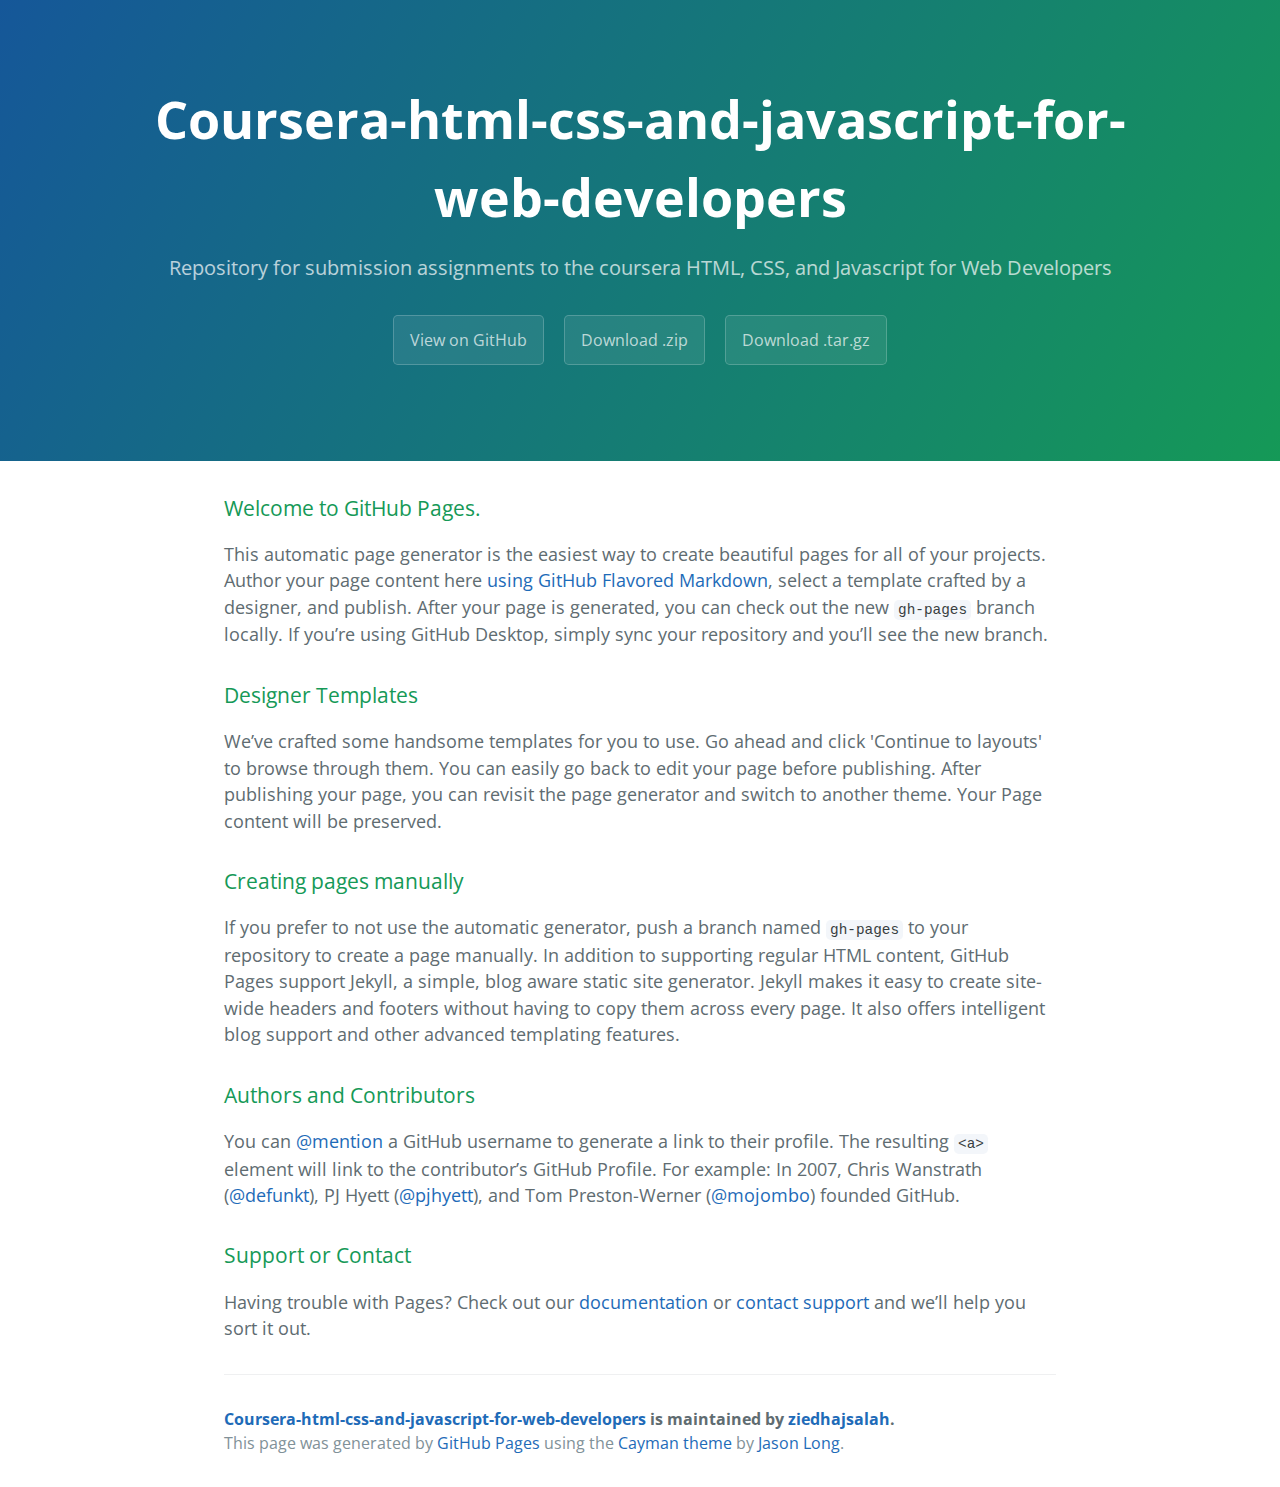
<file: index.html>
<!DOCTYPE html>
<html lang="en-us">
  <head>
    <meta charset="UTF-8">
    <title>Coursera-html-css-and-javascript-for-web-developers by ziedhajsalah</title>
    <meta name="viewport" content="width=device-width, initial-scale=1">
    <link rel="stylesheet" type="text/css" href="stylesheets/normalize.css" media="screen">
    <link href='https://fonts.googleapis.com/css?family=Open+Sans:400,700' rel='stylesheet' type='text/css'>
    <link rel="stylesheet" type="text/css" href="stylesheets/stylesheet.css" media="screen">
    <link rel="stylesheet" type="text/css" href="stylesheets/github-light.css" media="screen">
  </head>
  <body>
    <section class="page-header">
      <h1 class="project-name">Coursera-html-css-and-javascript-for-web-developers</h1>
      <h2 class="project-tagline">Repository for submission assignments to the coursera HTML, CSS, and Javascript for Web Developers</h2>
      <a href="https://github.com/ziedhajsalah/Coursera-HTML-CSS-and-Javascript-for-Web-Developers" class="btn">View on GitHub</a>
      <a href="https://github.com/ziedhajsalah/Coursera-HTML-CSS-and-Javascript-for-Web-Developers/zipball/master" class="btn">Download .zip</a>
      <a href="https://github.com/ziedhajsalah/Coursera-HTML-CSS-and-Javascript-for-Web-Developers/tarball/master" class="btn">Download .tar.gz</a>
    </section>

    <section class="main-content">
      <h3>
<a id="welcome-to-github-pages" class="anchor" href="#welcome-to-github-pages" aria-hidden="true"><span aria-hidden="true" class="octicon octicon-link"></span></a>Welcome to GitHub Pages.</h3>

<p>This automatic page generator is the easiest way to create beautiful pages for all of your projects. Author your page content here <a href="https://guides.github.com/features/mastering-markdown/">using GitHub Flavored Markdown</a>, select a template crafted by a designer, and publish. After your page is generated, you can check out the new <code>gh-pages</code> branch locally. If you’re using GitHub Desktop, simply sync your repository and you’ll see the new branch.</p>

<h3>
<a id="designer-templates" class="anchor" href="#designer-templates" aria-hidden="true"><span aria-hidden="true" class="octicon octicon-link"></span></a>Designer Templates</h3>

<p>We’ve crafted some handsome templates for you to use. Go ahead and click 'Continue to layouts' to browse through them. You can easily go back to edit your page before publishing. After publishing your page, you can revisit the page generator and switch to another theme. Your Page content will be preserved.</p>

<h3>
<a id="creating-pages-manually" class="anchor" href="#creating-pages-manually" aria-hidden="true"><span aria-hidden="true" class="octicon octicon-link"></span></a>Creating pages manually</h3>

<p>If you prefer to not use the automatic generator, push a branch named <code>gh-pages</code> to your repository to create a page manually. In addition to supporting regular HTML content, GitHub Pages support Jekyll, a simple, blog aware static site generator. Jekyll makes it easy to create site-wide headers and footers without having to copy them across every page. It also offers intelligent blog support and other advanced templating features.</p>

<h3>
<a id="authors-and-contributors" class="anchor" href="#authors-and-contributors" aria-hidden="true"><span aria-hidden="true" class="octicon octicon-link"></span></a>Authors and Contributors</h3>

<p>You can <a href="https://help.github.com/articles/basic-writing-and-formatting-syntax/#mentioning-users-and-teams" class="user-mention">@mention</a> a GitHub username to generate a link to their profile. The resulting <code>&lt;a&gt;</code> element will link to the contributor’s GitHub Profile. For example: In 2007, Chris Wanstrath (<a href="https://github.com/defunkt" class="user-mention">@defunkt</a>), PJ Hyett (<a href="https://github.com/pjhyett" class="user-mention">@pjhyett</a>), and Tom Preston-Werner (<a href="https://github.com/mojombo" class="user-mention">@mojombo</a>) founded GitHub.</p>

<h3>
<a id="support-or-contact" class="anchor" href="#support-or-contact" aria-hidden="true"><span aria-hidden="true" class="octicon octicon-link"></span></a>Support or Contact</h3>

<p>Having trouble with Pages? Check out our <a href="https://help.github.com/pages">documentation</a> or <a href="https://github.com/contact">contact support</a> and we’ll help you sort it out.</p>

      <footer class="site-footer">
        <span class="site-footer-owner"><a href="https://github.com/ziedhajsalah/Coursera-HTML-CSS-and-Javascript-for-Web-Developers">Coursera-html-css-and-javascript-for-web-developers</a> is maintained by <a href="https://github.com/ziedhajsalah">ziedhajsalah</a>.</span>

        <span class="site-footer-credits">This page was generated by <a href="https://pages.github.com">GitHub Pages</a> using the <a href="https://github.com/jasonlong/cayman-theme">Cayman theme</a> by <a href="https://twitter.com/jasonlong">Jason Long</a>.</span>
      </footer>

    </section>

  
  </body>
</html>
</file>
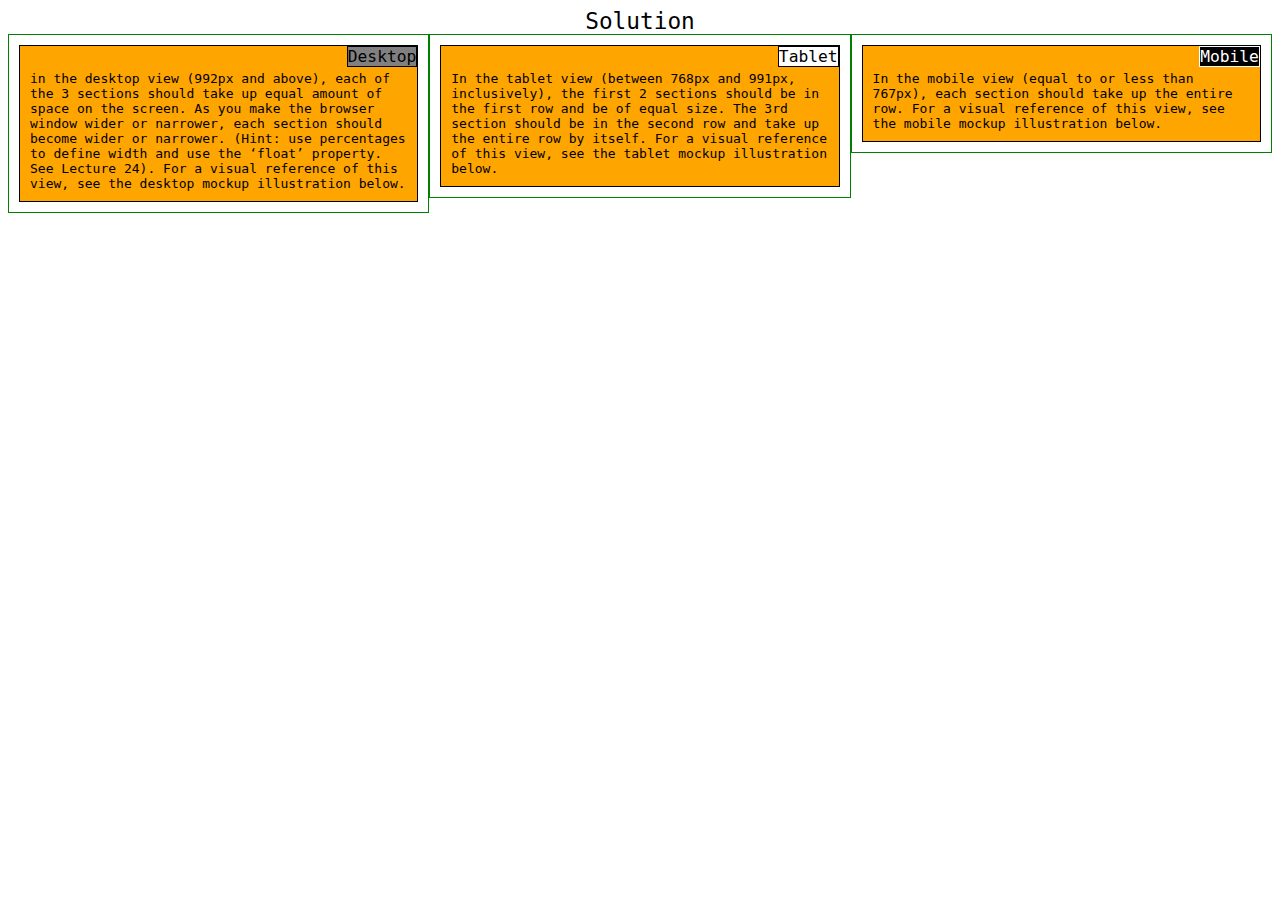
<file: module2solution/index.html>
<!DOCTYPE html>
<html>
    <head>
        <meta charset="utf-8">
        <meta name="viewport" content="width=device-width, initial-scale=1">
        <link rel="stylesheet" href="./css/style.css">
        <title></title>
    </head>
    <body>
        <header>
            Solution
        </header>
        <div class="row">
            <div class="col-md-4 col-sm-6 col-xs-12">
                <div class="section">
                    <div id="desktop" class="section-title">Desktop</div>
                    <div class="section-content">
                        in the desktop view (992px and above), each of
                        the 3 sections should take up equal amount of
                        space on the screen. As you make the browser
                        window wider or narrower, each section should
                        become wider or narrower. (Hint: use percentages
                        to define width and use the ‘float’ property.
                        See Lecture 24). For a visual reference of this
                        view, see the desktop mockup illustration below.
                    </div>
                </div>
            </div>
            <div class="col-md-4 col-sm-6 col-xs-12">
                <div class="section">
                    <div id="tablet" class="section-title">Tablet</div>
                    <div class="section-content">
                        In the tablet view (between 768px and 991px,
                        inclusively), the first 2 sections should be
                        in the first row and be of equal size. The 3rd
                        section should be in the second row and take up
                        the entire row by itself. For a visual reference
                        of this view, see the tablet mockup illustration below.
                    </div>
                </div>
            </div>
            <div class="col-md-4 col-sm-12 col-xs-12">
                <div class="section">
                    <div id="mobile" class="section-title">Mobile</div>
                    <div class="section-content">
                        In the mobile view (equal to or less than 767px),
                        each section should take up the entire row. For a
                        visual reference of this view, see the mobile mockup
                        illustration below.
                    </div>
                </div>
            </div>
        </div>
    </body>
</html>
</file>
<file: stylesheets/stylesheet.css>
* {
  box-sizing: border-box; }

body {
  padding: 0;
  margin: 0;
  font-family: "Open Sans", "Helvetica Neue", Helvetica, Arial, sans-serif;
  font-size: 16px;
  line-height: 1.5;
  color: #606c71; }

a {
  color: #1e6bb8;
  text-decoration: none; }
  a:hover {
    text-decoration: underline; }

.btn {
  display: inline-block;
  margin-bottom: 1rem;
  color: rgba(255, 255, 255, 0.7);
  background-color: rgba(255, 255, 255, 0.08);
  border-color: rgba(255, 255, 255, 0.2);
  border-style: solid;
  border-width: 1px;
  border-radius: 0.3rem;
  transition: color 0.2s, background-color 0.2s, border-color 0.2s; }
  .btn + .btn {
    margin-left: 1rem; }

.btn:hover {
  color: rgba(255, 255, 255, 0.8);
  text-decoration: none;
  background-color: rgba(255, 255, 255, 0.2);
  border-color: rgba(255, 255, 255, 0.3); }

@media screen and (min-width: 64em) {
  .btn {
    padding: 0.75rem 1rem; } }

@media screen and (min-width: 42em) and (max-width: 64em) {
  .btn {
    padding: 0.6rem 0.9rem;
    font-size: 0.9rem; } }

@media screen and (max-width: 42em) {
  .btn {
    display: block;
    width: 100%;
    padding: 0.75rem;
    font-size: 0.9rem; }
    .btn + .btn {
      margin-top: 1rem;
      margin-left: 0; } }

.page-header {
  color: #fff;
  text-align: center;
  background-color: #159957;
  background-image: linear-gradient(120deg, #155799, #159957); }

@media screen and (min-width: 64em) {
  .page-header {
    padding: 5rem 6rem; } }

@media screen and (min-width: 42em) and (max-width: 64em) {
  .page-header {
    padding: 3rem 4rem; } }

@media screen and (max-width: 42em) {
  .page-header {
    padding: 2rem 1rem; } }

.project-name {
  margin-top: 0;
  margin-bottom: 0.1rem; }

@media screen and (min-width: 64em) {
  .project-name {
    font-size: 3.25rem; } }

@media screen and (min-width: 42em) and (max-width: 64em) {
  .project-name {
    font-size: 2.25rem; } }

@media screen and (max-width: 42em) {
  .project-name {
    font-size: 1.75rem; } }

.project-tagline {
  margin-bottom: 2rem;
  font-weight: normal;
  opacity: 0.7; }

@media screen and (min-width: 64em) {
  .project-tagline {
    font-size: 1.25rem; } }

@media screen and (min-width: 42em) and (max-width: 64em) {
  .project-tagline {
    font-size: 1.15rem; } }

@media screen and (max-width: 42em) {
  .project-tagline {
    font-size: 1rem; } }

.main-content :first-child {
  margin-top: 0; }
.main-content img {
  max-width: 100%; }
.main-content h1, .main-content h2, .main-content h3, .main-content h4, .main-content h5, .main-content h6 {
  margin-top: 2rem;
  margin-bottom: 1rem;
  font-weight: normal;
  color: #159957; }
.main-content p {
  margin-bottom: 1em; }
.main-content code {
  padding: 2px 4px;
  font-family: Consolas, "Liberation Mono", Menlo, Courier, monospace;
  font-size: 0.9rem;
  color: #383e41;
  background-color: #f3f6fa;
  border-radius: 0.3rem; }
.main-content pre {
  padding: 0.8rem;
  margin-top: 0;
  margin-bottom: 1rem;
  font: 1rem Consolas, "Liberation Mono", Menlo, Courier, monospace;
  color: #567482;
  word-wrap: normal;
  background-color: #f3f6fa;
  border: solid 1px #dce6f0;
  border-radius: 0.3rem; }
  .main-content pre > code {
    padding: 0;
    margin: 0;
    font-size: 0.9rem;
    color: #567482;
    word-break: normal;
    white-space: pre;
    background: transparent;
    border: 0; }
.main-content .highlight {
  margin-bottom: 1rem; }
  .main-content .highlight pre {
    margin-bottom: 0;
    word-break: normal; }
.main-content .highlight pre, .main-content pre {
  padding: 0.8rem;
  overflow: auto;
  font-size: 0.9rem;
  line-height: 1.45;
  border-radius: 0.3rem; }
.main-content pre code, .main-content pre tt {
  display: inline;
  max-width: initial;
  padding: 0;
  margin: 0;
  overflow: initial;
  line-height: inherit;
  word-wrap: normal;
  background-color: transparent;
  border: 0; }
  .main-content pre code:before, .main-content pre code:after, .main-content pre tt:before, .main-content pre tt:after {
    content: normal; }
.main-content ul, .main-content ol {
  margin-top: 0; }
.main-content blockquote {
  padding: 0 1rem;
  margin-left: 0;
  color: #819198;
  border-left: 0.3rem solid #dce6f0; }
  .main-content blockquote > :first-child {
    margin-top: 0; }
  .main-content blockquote > :last-child {
    margin-bottom: 0; }
.main-content table {
  display: block;
  width: 100%;
  overflow: auto;
  word-break: normal;
  word-break: keep-all; }
  .main-content table th {
    font-weight: bold; }
  .main-content table th, .main-content table td {
    padding: 0.5rem 1rem;
    border: 1px solid #e9ebec; }
.main-content dl {
  padding: 0; }
  .main-content dl dt {
    padding: 0;
    margin-top: 1rem;
    font-size: 1rem;
    font-weight: bold; }
  .main-content dl dd {
    padding: 0;
    margin-bottom: 1rem; }
.main-content hr {
  height: 2px;
  padding: 0;
  margin: 1rem 0;
  background-color: #eff0f1;
  border: 0; }

@media screen and (min-width: 64em) {
  .main-content {
    max-width: 64rem;
    padding: 2rem 6rem;
    margin: 0 auto;
    font-size: 1.1rem; } }

@media screen and (min-width: 42em) and (max-width: 64em) {
  .main-content {
    padding: 2rem 4rem;
    font-size: 1.1rem; } }

@media screen and (max-width: 42em) {
  .main-content {
    padding: 2rem 1rem;
    font-size: 1rem; } }

.site-footer {
  padding-top: 2rem;
  margin-top: 2rem;
  border-top: solid 1px #eff0f1; }

.site-footer-owner {
  display: block;
  font-weight: bold; }

.site-footer-credits {
  color: #819198; }

@media screen and (min-width: 64em) {
  .site-footer {
    font-size: 1rem; } }

@media screen and (min-width: 42em) and (max-width: 64em) {
  .site-footer {
    font-size: 1rem; } }

@media screen and (max-width: 42em) {
  .site-footer {
    font-size: 0.9rem; } }
</file>
<file: stylesheets/github-light.css>
/*
   Copyright 2014 GitHub Inc.

   Licensed under the Apache License, Version 2.0 (the "License");
   you may not use this file except in compliance with the License.
   You may obtain a copy of the License at

       http://www.apache.org/licenses/LICENSE-2.0

   Unless required by applicable law or agreed to in writing, software
   distributed under the License is distributed on an "AS IS" BASIS,
   WITHOUT WARRANTIES OR CONDITIONS OF ANY KIND, either express or implied.
   See the License for the specific language governing permissions and
   limitations under the License.

*/

.pl-c /* comment */ {
  color: #969896;
}

.pl-c1      /* constant, markup.raw, meta.diff.header, meta.module-reference, meta.property-name, support, support.constant, support.variable, variable.other.constant */,
.pl-s .pl-v /* string variable */ {
  color: #0086b3;
}

.pl-e  /* entity */,
.pl-en /* entity.name */ {
  color: #795da3;
}

.pl-s .pl-s1 /* string source */,
.pl-smi      /* storage.modifier.import, storage.modifier.package, storage.type.java, variable.other, variable.parameter.function */ {
  color: #333;
}

.pl-ent /* entity.name.tag */ {
  color: #63a35c;
}

.pl-k /* keyword, storage, storage.type */ {
  color: #a71d5d;
}

.pl-pds              /* punctuation.definition.string, string.regexp.character-class */,
.pl-s                /* string */,
.pl-s .pl-pse .pl-s1 /* string punctuation.section.embedded source */,
.pl-sr               /* string.regexp */,
.pl-sr .pl-cce       /* string.regexp constant.character.escape */,
.pl-sr .pl-sra       /* string.regexp string.regexp.arbitrary-repitition */,
.pl-sr .pl-sre       /* string.regexp source.ruby.embedded */ {
  color: #183691;
}

.pl-v /* variable */ {
  color: #ed6a43;
}

.pl-id /* invalid.deprecated */ {
  color: #b52a1d;
}

.pl-ii /* invalid.illegal */ {
  background-color: #b52a1d;
  color: #f8f8f8;
}

.pl-sr .pl-cce /* string.regexp constant.character.escape */ {
  color: #63a35c;
  font-weight: bold;
}

.pl-ml /* markup.list */ {
  color: #693a17;
}

.pl-mh        /* markup.heading */,
.pl-mh .pl-en /* markup.heading entity.name */,
.pl-ms        /* meta.separator */ {
  color: #1d3e81;
  font-weight: bold;
}

.pl-mq /* markup.quote */ {
  color: #008080;
}

.pl-mi /* markup.italic */ {
  color: #333;
  font-style: italic;
}

.pl-mb /* markup.bold */ {
  color: #333;
  font-weight: bold;
}

.pl-md /* markup.deleted, meta.diff.header.from-file */ {
  background-color: #ffecec;
  color: #bd2c00;
}

.pl-mi1 /* markup.inserted, meta.diff.header.to-file */ {
  background-color: #eaffea;
  color: #55a532;
}

.pl-mdr /* meta.diff.range */ {
  color: #795da3;
  font-weight: bold;
}

.pl-mo /* meta.output */ {
  color: #1d3e81;
}
</file>
<file: module2solution/css/style.css>
* {
    box-sizing: border-box;
    font-family: monospace;
}
header{
    text-align: center;
    font-size: 175%;
}
.section{
    position: relative;
    border: 1px solid;
    padding: 25px 10px 10px 10px;
    margin: 10px;
    background-color: orange;
}

.section-title{
    top: 0;
    right: 0;
    float: right;
    position: absolute;
    border: 1px solid;
    font-size: 125%;
}

#desktop{
    background-color: grey;
}
#tablet{
    background-color: white;
}
#mobile{
    background-color: black;
    color: white;
}




/*responsive styles*/
.row{
    width: 100%;
}

@media (max-width: 767px) {
    .col-xs-1, .col-xs-2, .col-xs-3, .col-xs-4, .col-xs-5, .col-xs-6,
    .col-xs-7, .col-xs-8, .col-xs-9, .col-xs-10, .col-xs-11, .col-xs-12 {
        float: left;
    }
    .col-xs-1{
        width: 8.33%;
    }
    .col-xs-2{
        width: 16.66%;
    }
    .col-xs-3{
        width: 25%;
    }
    .col-xs-4{
        width: 33.33%;
        /* base styles*/
    }
    .col-xs-5{
        width: 41.66%;
    }
    .col-xs-6{
        width: 50%;
    }
    .col-xs-7{
        width: 58.33%;
    }
    .col-xs-8{
        width: 66.66%;
    }
    .col-xs-9{
        width: 74.99%;
    }
    .col-xs-10{
        width: 83.33%;
    }
    .col-xs-11{
        width: 91.66%;
    }
    .col-xs-12{
        width: 100%;
    }

}

@media (min-width: 768px) and (max-width: 991px) {
    .col-sm-1, .col-sm-2, .col-sm-3, .col-sm-4, .col-sm-5, .col-sm-6,
    .col-sm-7, .col-sm-8, .col-sm-9, .col-sm-10, .col-sm-11, .col-sm-12{
        float: left;
    }
    .col-sm-1{
        width: 8.33%;
    }
    .col-sm-2{
        width: 16.66%;
    }
    .col-sm-3{
        width: 25%;
    }
    .col-sm-4{
        width: 33%;
    }
    .col-sm-5{
        width: 41.66%;
    }
    .col-sm-6{
        width: 50%;
    }
    .col-sm-7{
        width: 58.33%;
    }
    .col-sm-8{
        width: 66.66%;
    }
    .col-sm-9{
        width: 74.99%;
    }
    .col-sm-10{
        width: 83.33%;
    }
    .col-sm-11{
        width: 91.66%;
    }
    .col-sm-12{
        width: 100%;
    }
}

@media (min-width: 992px) {
    .col-md-1, .col-md-2, .col-md-3, .col-md-4, .col-md-5, .col-md-6,
    .col-md-7, .col-md-8, .col-md-9, .col-md-10, .col-md-11, .col-md-12 {
        float: left;
        border: 1px solid green;
    }
    .col-md-1 {
        width: 8.33%;
    }
    .col-md-2 {
        width: 16.66%;
    }
    .col-md-3 {
        width: 25%;
    }
    .col-md-4 {
        width: 33.33%;
    }
    .col-md-5 {
        width: 41.66%;
    }
    .col-md-6 {
        width: 50%;
    }
    .col-md-7 {
        width: 58.33%;
    }
    .col-md-8 {
        width: 66.66%;
    }
    .col-md-9 {
        width: 74.99%;
    }
    .col-md-10 {
        width: 83.33%;
    }
    .col-md-11 {
        width: 91.66%;
    }
    .col-md-12 {
        width: 100%;
    }
}
</file>
